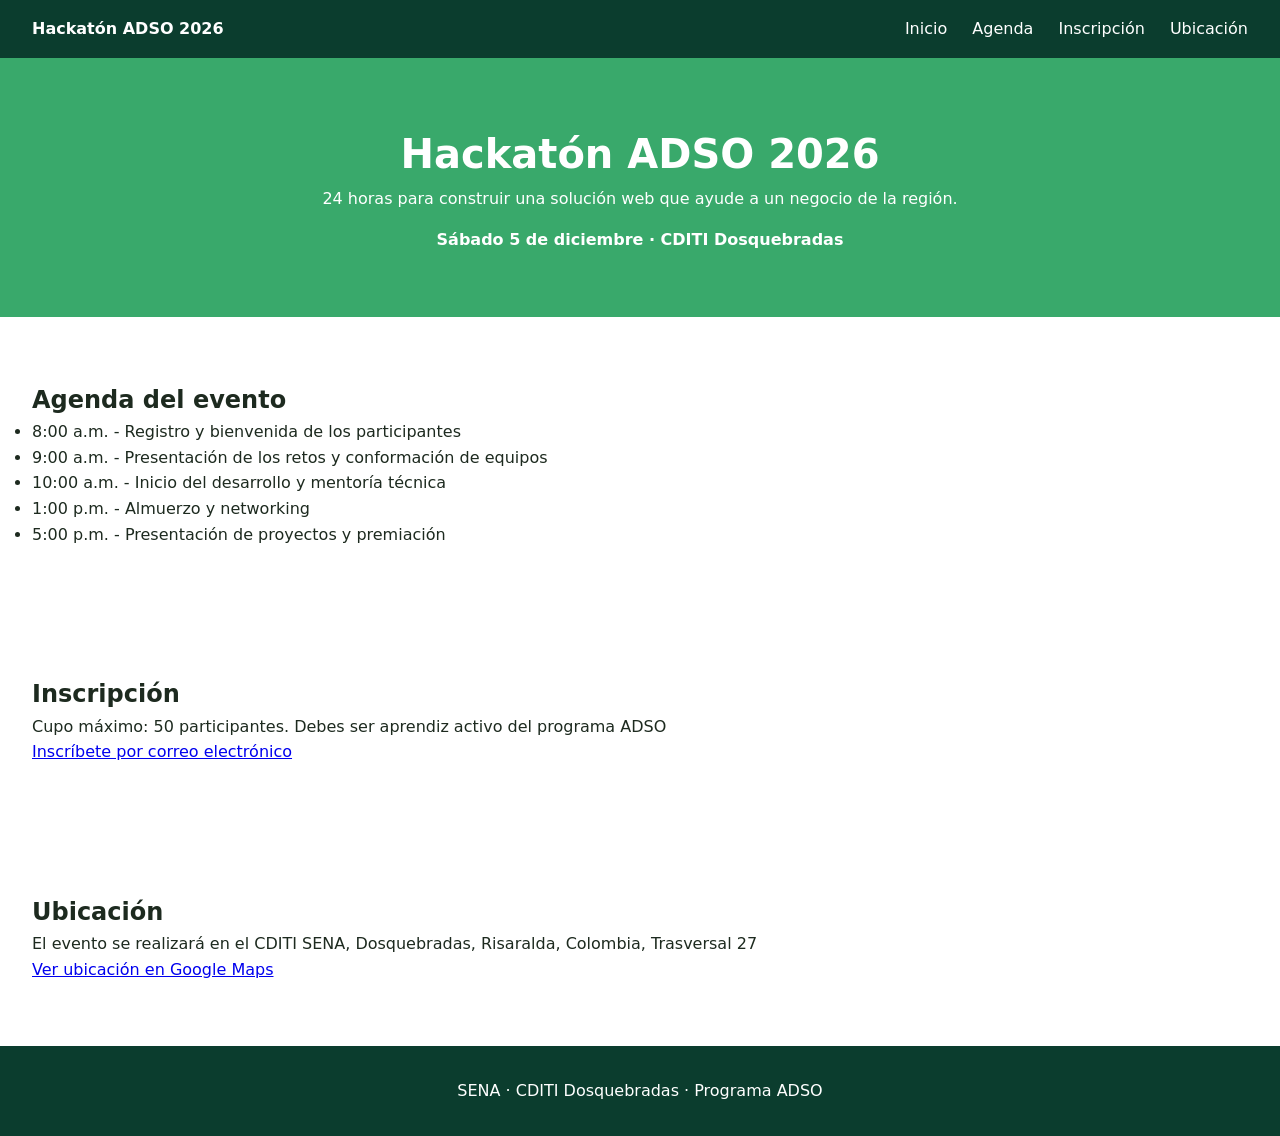
<file: evaluacion1-git-github/index.html>
<!DOCTYPE html>
<html lang="es">
<head>
  <meta charset="UTF-8">
  <meta name="viewport" content="width=device-width, initial-scale=1.0">
  <title>Hackatón ADSO 2026 · CDITI</title>
  <link rel="stylesheet" href="css/estilos.css">
</head>
<body>
  <header class="encabezado">
    <p class="logo">Hackatón ADSO 2026</p>
    <nav>
      <a href="#inicio">Inicio</a>
      <a href="#agenda">Agenda</a>
      <a href="#inscripcion">Inscripción</a>
      <a href="#ubicacion">Ubicación</a>
    </nav>
  </header>

  <main>
    <section id="inicio" class="portada">
      <h1>Hackatón ADSO 2026</h1>
      <p>24 horas para construir una solución web que ayude a un negocio de la región.</p>
      <p class="fecha">Sábado 5 de diciembre · CDITI Dosquebradas</p>
    </section>

    <section id="agenda">
      <h2>Agenda del evento</h2>
      <ul>
        <li>8:00 a.m. - Registro y bienvenida de los participantes</li>
        <li>9:00 a.m. - Presentación de los retos y conformación de equipos</li>
        <li>10:00 a.m. - Inicio del desarrollo y mentoría técnica</li>
        <li>1:00 p.m. - Almuerzo y networking</li>
        <li>5:00 p.m. - Presentación de proyectos y premiación</li>
      </ul>
    </section>

    <section id="inscripcion">
      <h2>Inscripción</h2>
      <p>Cupo máximo: 50 participantes. Debes ser aprendiz activo del programa ADSO</p>
      <a href="mailto:hackaton.adso2026@sena.edu.co">Inscríbete por correo electrónico</a>
    </section>

    <section id="ubicacion">
      <h2>Ubicación</h2>
      <p>El evento se realizará en el CDITI SENA, Dosquebradas, Risaralda, Colombia, Trasversal 27</p>
      <a href="https://maps.google.com/?q=CDITI+SENA+Dosquebradas+Risaralda">Ver ubicación en Google Maps</a>
    </section>
  </main>

  <footer class="pie">
    <p>SENA · CDITI Dosquebradas · Programa ADSO</p>
  </footer>
</body>
</html>
</file>
<file: evaluacion1-git-github/css/estilos.css>
* { box-sizing: border-box; margin: 0; padding: 0; }

body {
  font-family: system-ui, Arial, sans-serif;
  color: #1d2a1f;
  line-height: 1.6;
}

.encabezado {
  position: sticky;
  top: 0;
  display: flex;
  justify-content: space-between;
  align-items: center;
  padding: 1rem 2rem;
  background: #0b3d2e;
  color: #fff;
}

.encabezado nav a {
  color: #fff;
  margin-left: 1.25rem;
  text-decoration: none;
}

.encabezado nav a:hover { text-decoration: underline; }

.logo { font-weight: 700; }

section {
  padding: 4rem 2rem;
  scroll-margin-top: 4rem;
}

.portada {
  background: #39a96b;
  color: #fff;
  text-align: center;
}

.portada h1 { font-size: 2.5rem; }
.fecha { font-weight: 600; margin-top: 1rem; }

.pie {
  padding: 2rem;
  text-align: center;
  background: #0b3d2e;
  color: #fff;
}
</file>
